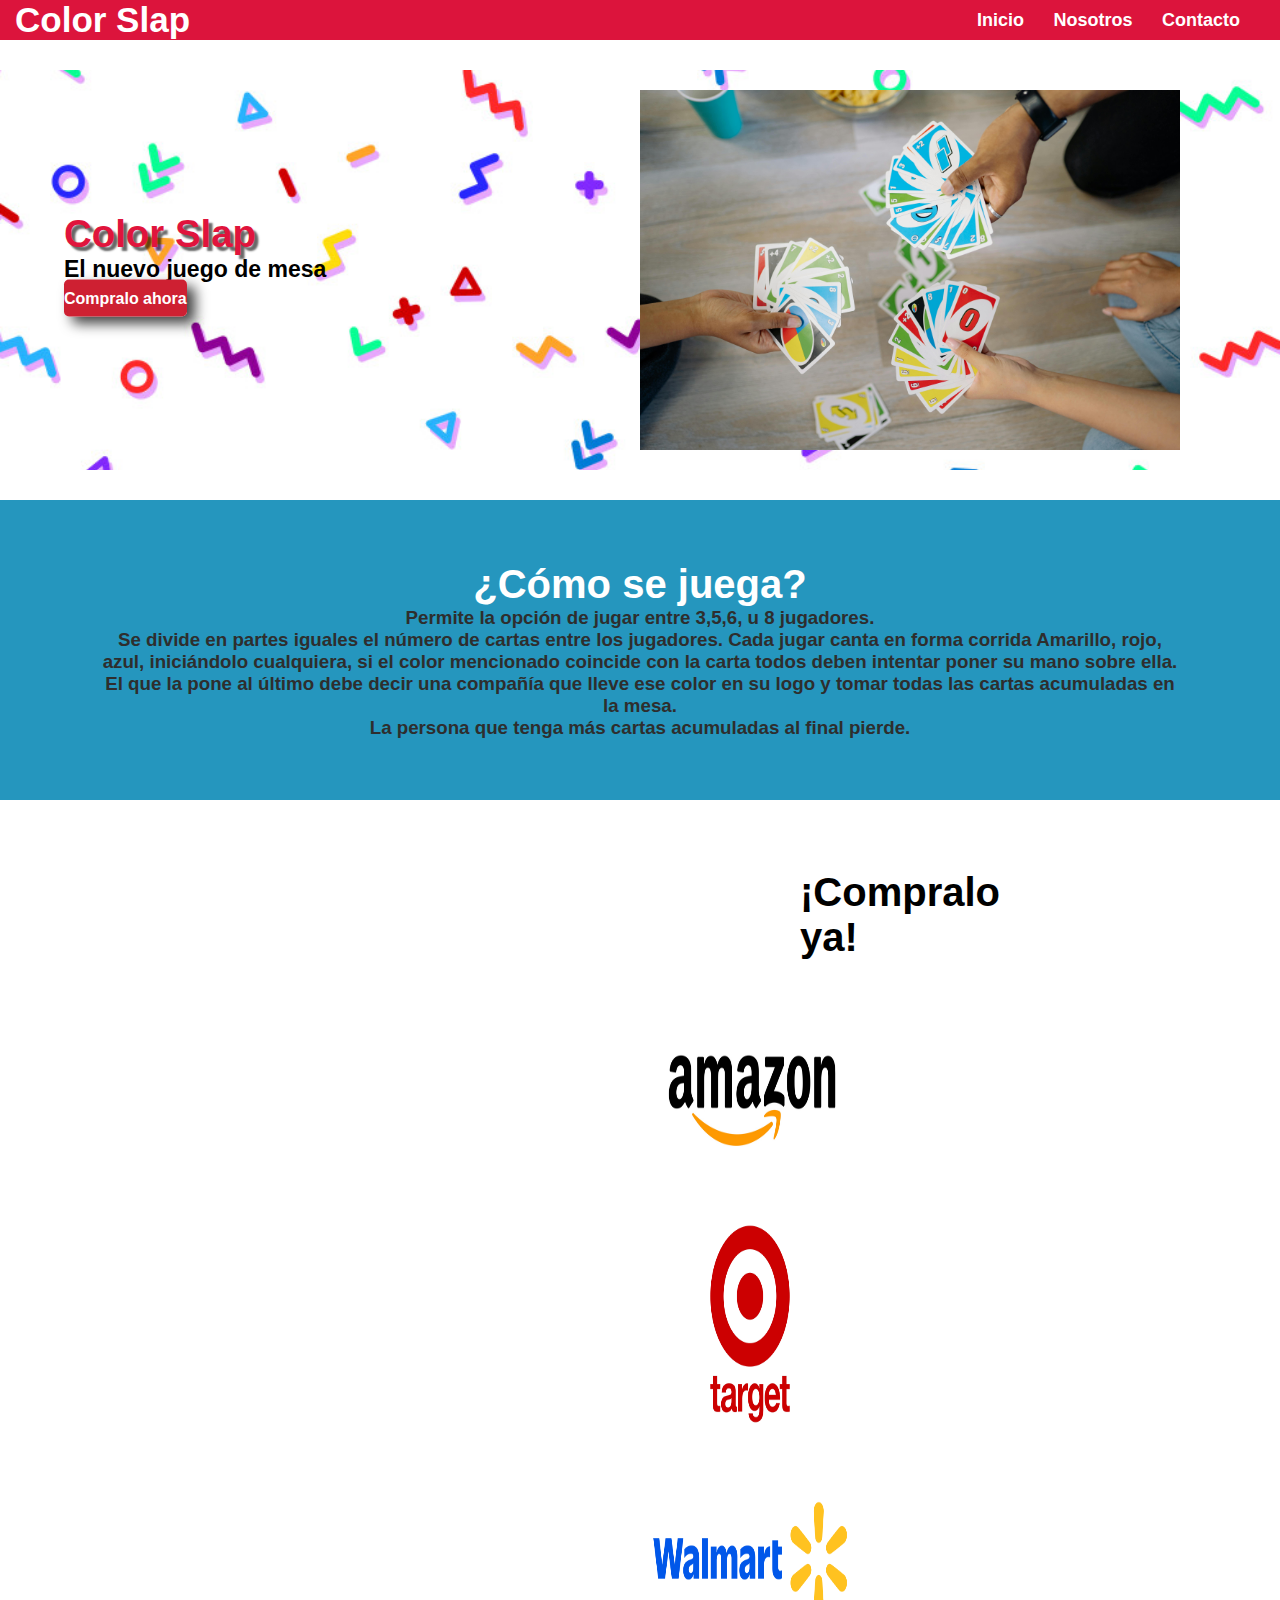
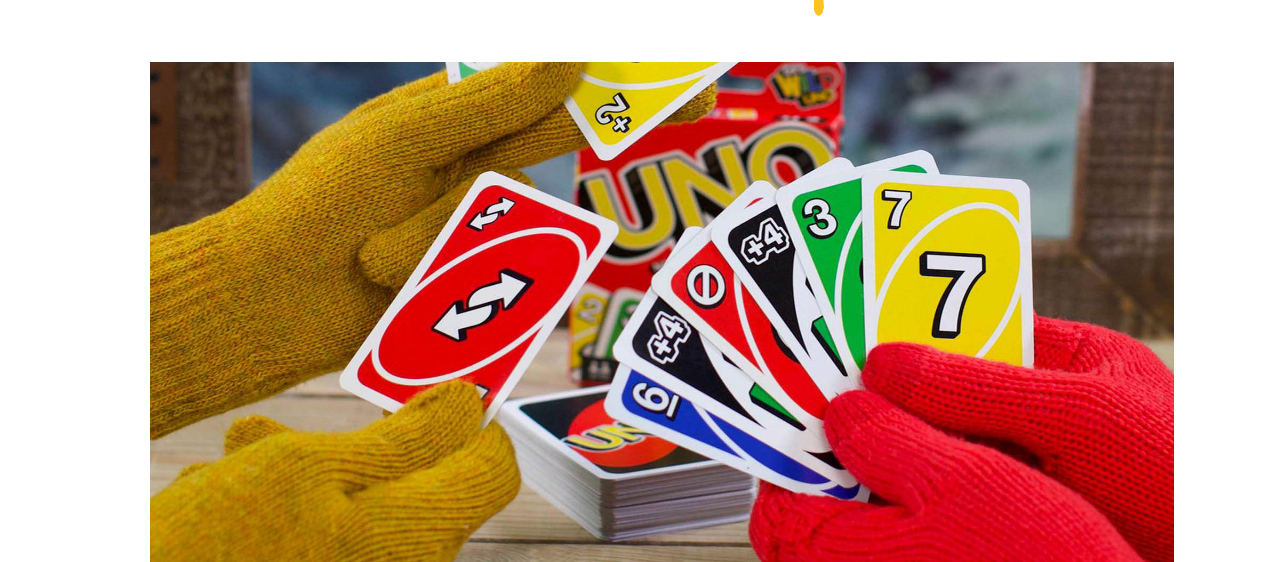
<file: index.html>
<!DOCTYPE html>
<html lang="en">
  <head>
    <meta charset="UTF-8">
    <meta name="viewport" content="width=device-width, initial-scale=1.0">
    <meta http-equiv="X-UA-Compatible" content="ie=edge">
    <title>Color slap</title>
    <link rel="stylesheet" href="./style.css">
   
      

  </head>
    
    
  <body>
   
      
      <nav class="navbar">
		<div class="navdiv">
			<div class="logo"><a href="#">Color Slap</a> </div>
			<ul>
				<li><a href="index.html">Inicio</a></li>
                <li><a href="nosotros.html">Nosotros</a></li> 
                <li><a href="#">Contacto</a></li>
			</ul>
		</div>
	</nav>
      
      
 <div class="dj-banner">
    <div class="dj-bg">
        <img src="img/iniciouno.jpeg" alt="" height="400px">
        <div class="dj-text">
            <h1><b>Color Slap</b></h1>
            <p>El nuevo juego de mesa</p>
            <p><a href="#tiendas"><label style="border-radius: 5px; background: #ce2032; border-color:#ce2032;  height:44px; color: white; width: 152px; text-align: center; font-size: 16px; padding: 10px 0; box-shadow: 8px 7px 13px 0px rgba(0,0,0,0.75);
-webkit-box-shadow: 8px 7px 13px 0px rgba(0,0,0,0.75);
-moz-box-shadow: 8px 7px 13px 0px rgba(0,0,0,0.75); ">Compralo ahora</label> 
            </a></p>
        </div>
    </div>            
</div>
      
      
      
     <div class="instrucciones">
         <h2>¿Cómo se  juega?</h2>
         <h3>Permite la opción de jugar entre 3,5,6, u 8 jugadores.</h3>

<h3>Se divide en partes iguales el número de cartas entre los jugadores. Cada jugar canta en forma corrida Amarillo, rojo, azul, iniciándolo cualquiera, si el color mencionado coincide con la carta todos deben intentar poner su mano sobre ella. El que la pone al último debe decir una compañía que lleve ese color en su logo y tomar todas las cartas acumuladas en la mesa. </h3>

<h3>La persona que tenga más cartas acumuladas al final pierde.</h3>
         
     </div> 
      
      
      
     <div class="tiendas" id="tiendas">
         <h2>¡Compralo ya!</h2>
    <div class="imgContainer">
        <p><a href="https://www.amazon.com.mx/?ref_=icp_country_from_us"> </a></p>
        <img src="img/amazon.jpg" height="200" width="200"/>
        
    </div>
    <div class="imgContainer">
         <p><a href="https://www.target.com/gift-finder"> </a></p>
        <img class="middle-img" src="img/target.jpg"/ height="200" width="200"/>
        
    </div>
    <div class="imgContainer">
        <p><a href="https://www.walmart.com.mx/"> </a></p>
         <img src="img/walmart.png"/ height="200" width="200"/>
        
    </div>
</div>
      
      
      
   <div class="slider">
        <figure>
            <div class="slide">
                
                <img src="img/slider1.jpg" alt="">
            </div>
            <div class="slide">
               
                <img src="img/slider2.jpg" alt="">
            </div>
            <div class="slide">
                
                <img src="img/slider3.jpg" alt="">
            </div>
            <div class="slide">
                
                <img src="img/slider4.jpg" alt="">
            </div>
        </figure>
    </div>
   
      
  </body>
</html>
</file>
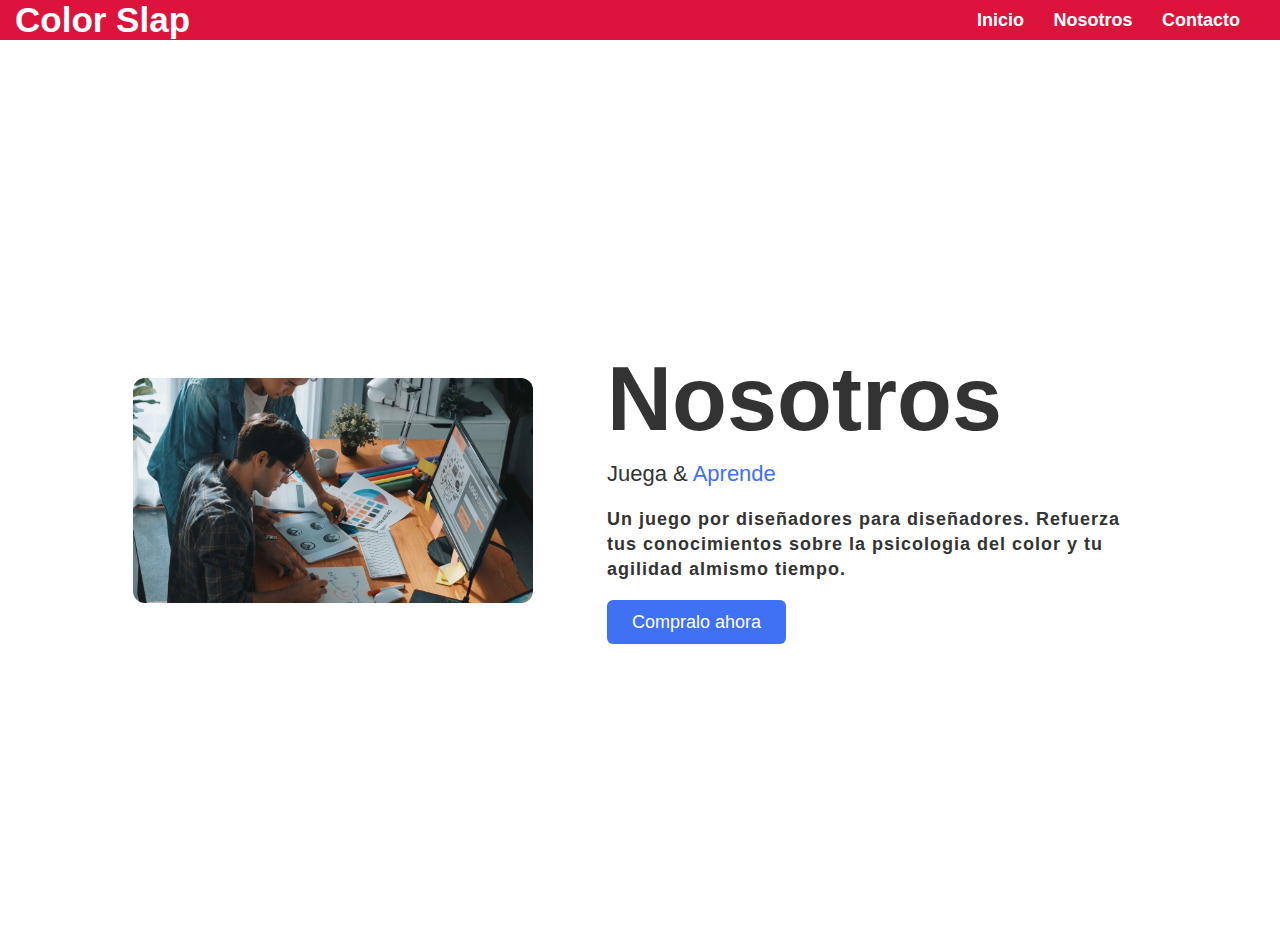
<file: nosotros.html>
<!DOCTYPE html>
<html lang="en">
  <head>
    <meta charset="UTF-8">
    <meta name="viewport" content="width=device-width, initial-scale=1.0">
    <meta http-equiv="X-UA-Compatible" content="ie=edge">
    <title>Color slap</title>
    <link rel="stylesheet" href="./style.css">
      <link rel="stylesheet" href="index.html">    

  </head>
  <body>
    
        <nav class="navbar">
		<div class="navdiv">
			<div class="logo"><a href="#">Color Slap</a> </div>
			<ul>
                <li><a href="index.html">Inicio</a></li>
				<li><a href="nosotros.html">Nosotros</a></li> 
                <li><a href="#">Contacto</a></li>
			</ul>
		</div>
	</nav>
      
      
      
      
      
      <section class="about-us">
      <div class="about">
        <img src="img/nosotros.jpg" class="pic" />
        <div class="text">
          <h2>Nosotros</h2>
          <h3>Juega & <span>Aprende</span></h3>
          <p>Un juego por diseñadores para diseñadores. Refuerza tus conocimientos sobre la psicologia del color y tu agilidad almismo tiempo.</p>
          <div class="data">
            <a href="#tiendas" class="hire">Compralo ahora</a>
          </div>
        </div>
      </div>
    </section>
      
      
      
      
      
    </body>
    
</html>
</file>
<file: style.css>
<style>
@import url('https://fonts.googleapis.com/css2?family=Matemasie&family=Modak&display=swap');
@import url('https://fonts.googleapis.com/css2?family=Rubik:ital,wght@0,300..900;1,300..900&display=swap');


a{
    text-decoration: none;
}
*{
			text-decoration: none;
		}
		.navbar{
			background: crimson; font-family: calibri; padding-right: 15px;padding-left: 15px;
		}
		.navdiv{
			display: flex; align-items: center; justify-content: space-between;
		}
		.logo a{
			font-size: 35px; font-weight: 600; color: white;
		}
		li{
			list-style: none; display: inline-block;
		}
		li a{
			color: white; font-size: 18px; font-weight: bold; margin-right: 25px;
		}
	
h1{
    font-family: "Modak", system-ui;
    color: #e0143c;
    text-shadow: 4px 4px 2px rgba(0,0,0,0.6);
}

p {
     font-size: 40px;
    font-family: "Rubik", sans-serif;
  font-weight: 700;
}


 .dj-banner{margin: 30px 0; position: relative;}
   .dj-banner .dj-bg{background-image: url(img/fondobanner.png); background-repeat: no-repeat; background-position: center; background-size: cover; width: 100%;}
   .dj-banner .dj-bg img{display: block; margin: 20px auto; padding: 20px 0;}
   .dj-banner .dj-text{text-align: center; padding-bottom: 20px;}
   @media screen and (min-width:768px){
      .dj-banner .dj-bg img{margin-right: 100px;}
      .dj-banner .dj-text{position: absolute; top: 50%; left: 10%; transform: translate(-10%, -50%); width: 50%; text-align: left;}
      .dj-banner .dj-text h1{font-size: calc(2*1.5vw);}
      .dj-banner .dj-text p{font-size: calc(1.2*1.5vw);}
   }


.instrucciones {
    background-color: #2596be;
    text-align: center;
    align-content: center;
    height: 300px;
    width: 100%;
}
.instrucciones h2{
    color: white;
    font-size: 40px;
    margin-left: 100px;
    margin-right: 100px;
    font-family: "Rubik", sans-serif;
  font-weight: 800;
}
.instrucciones h3{
    color:#2E2E2E;
    margin-left: 100px;
    margin-right: 100px;
    font-family: "Rubik", sans-serif;
  font-weight: 700;
}



.imgContainer{
    float:left;
    align-content: center;
    margin-top: 30px;
} 
.tiendas {
    margin-left: 650px;
    margin-right: 400px;
    margin-top: 70px;
}
.tiendas h2 {
     font-size: 40px;
    margin-left: 150px;
    margin-right: 100px;
    font-family: "Rubik", sans-serif;
  font-weight: 800;
}



}



*{
    margin: 0;
    padding: 0;
}

.slider{
    width: 100%;
    height: 500px;
    overflow: hidden;
    margin-left: 150px;
}

figure{
    position: relative;
    left: 0;
    width: 400%;
    animation: 10s slide infinite;
}

.slide{
    position: relative;
    width: 25%; /* width dibagi slide */
    float: left;
}

.slide h1{
    position: absolute;
    font-size: 3em;
    width: 100%;
    text-align: center;
    margin-top: 50px;
    color: white;
    text-shadow: 1px 1px 2px rgba(0, 0, 0, 0.5);
}

.slide img{
    width: 80%;
    height: 500px;
}

@keyframes slide{
    0%{
        left:0;
    }
    10%{
        left:0;
    }
    20%{
        left:-100%;
    }
    30%{
        left:-100%;
    }
    40%{
        left:-200%;
    }
    50%{
        left:-200%;
    }
    55%{
        left:-300%;
    }
    65%{
        left:-300%;
    }
    66%{
        left:-200%;
    }
    74%{
        left:-200%;
    }
    75%{
        left:-100%;
    }
    85%{
        left:-100%;
    }
    90%{
        left:0;
    }
    1000%{
        left:0;
    }
}







* {
  margin: 0;
  padding: 0;
  box-sizing: border-box;
  font-family: "Rubik", sans-serif;
}
.about-us {
  display: flex;
  align-items: center;
  height: 100vh;
  width: 100%;
  padding: 90px 0;
  background: #fff;
}
.pic {
  height: auto;
  width: 400px;
  border-radius: 12px;
}
.about {
  width: 1130px;
  max-width: 85%;
  margin: 0 auto;
  display: flex;
  align-items: center;
  justify-content: space-around;
}
.text {
  width: 540px;
}
.text h2 {
  color: #333;
  font-size: 90px;
  font-weight: 600;
  margin-bottom: 10px;
    font-family: "Rubik", sans-serif;
}
.text h3 {
  color: #333;
  font-size: 22px;
  font-weight: 500;
  margin-bottom: 20px;
    font-family: "Rubik", sans-serif;
}
span {
  color: #4070f4;
}
.text p {
  color: #333;
  font-size: 18px;
  line-height: 25px;
  letter-spacing: 1px;
    font-family: "Rubik", sans-serif;
}
.data {
  margin-top: 30px;
}
.hire {
  font-size: 18px;
  background: #4070f4;
  color: #fff;
  text-decoration: none;
  border: none;
  padding: 12px 25px;
  border-radius: 6px;
  transition: 0.5s;
    font-family: "Rubik", sans-serif;
}
.hire:hover {
  background: #000;
}
</file>
